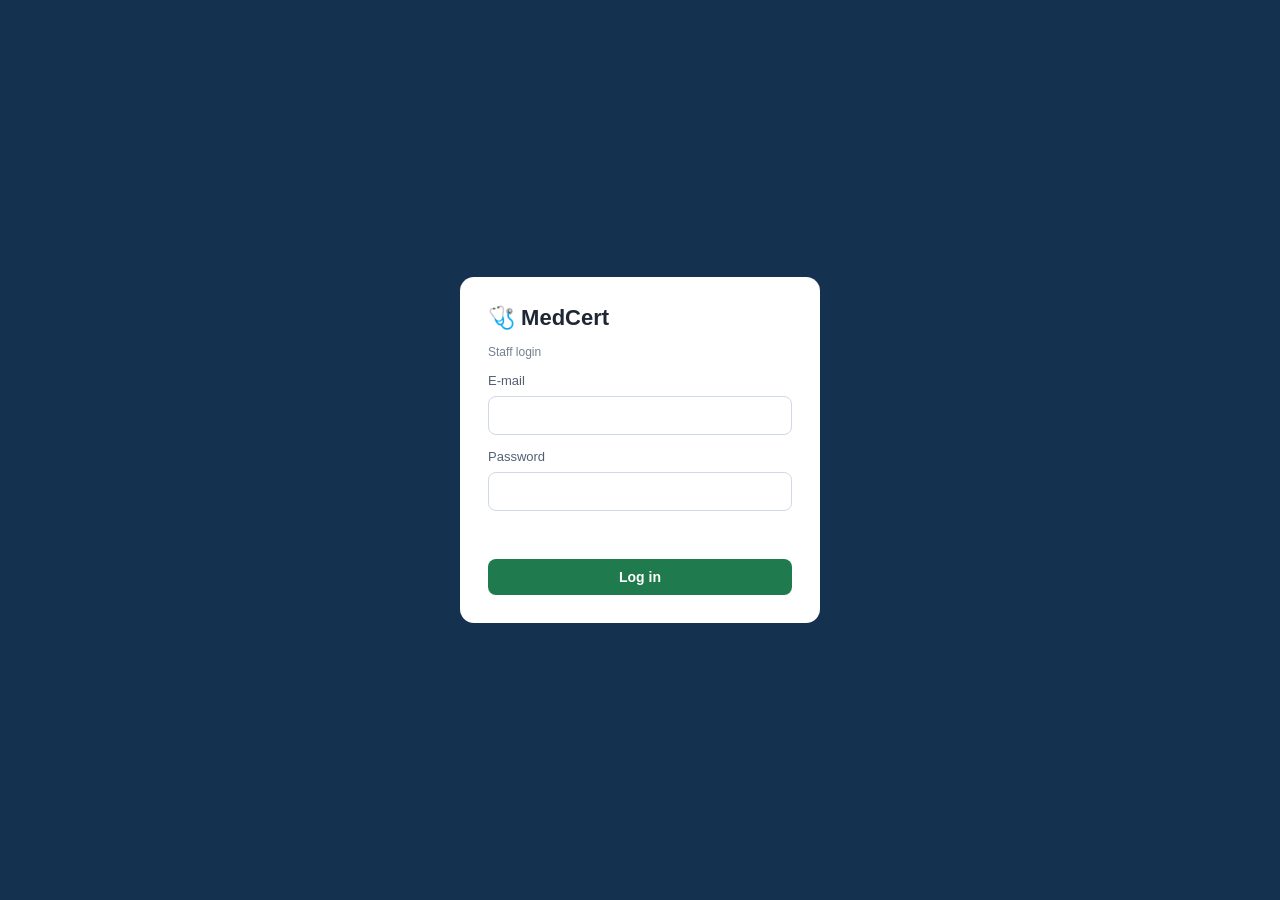
<file: index.html>
<!DOCTYPE html>
<html>
<head>
<meta charset="utf-8" />
<title>MedCert - Medical Certificate System</title>
<meta name="viewport" content="width=device-width, initial-scale=1" />
<link rel="stylesheet" href="style.css" />
</head>
<body>
  <div class="app">
    <nav class="sidebar">
      <div class="brand">🩺 MedCert</div>
      <button class="nav-btn active" data-tab="new">New Certificate</button>
      <button class="nav-btn" data-tab="history">History</button>
      <button class="nav-btn" data-tab="patients">Patients</button>
      <button class="nav-btn" data-tab="verify">Verify</button>
      <button class="nav-btn" data-tab="settings">Settings</button>
      <button class="nav-btn" data-tab="users" id="nav-users" style="display:none">Users</button>
      <div class="sidebar-user">
        <div id="user-email" class="user-email"></div>
        <button type="button" class="btn ghost" id="btn-chpw">Change password</button>
        <button type="button" class="btn ghost" id="btn-logout">Log out</button>
      </div>
    </nav>

    <main class="content">
      <!-- NEW CERTIFICATE -->
      <section id="tab-new" class="tab active">
        <div class="tab-title-row">
          <h1 id="new-cert-heading">New Medical Certificate</h1>
          <div id="editing-banner" class="editing-banner" style="display:none">
            Editing an existing certificate — saving will update it instead of creating a new one.
            <button type="button" class="btn ghost" id="btn-cancel-edit">Cancel Edit</button>
          </div>
        </div>

        <div class="split-layout">
          <form id="cert-form" class="grid-form split-form">
            <div class="field autocomplete-wrap">
              <label>Patient Name</label>
              <input type="text" id="f-name" autocomplete="off" required />
              <div id="patient-suggestions" class="suggestions"></div>
            </div>
            <div class="field small">
              <label>Age</label>
              <input type="text" id="f-age" />
            </div>
            <div class="field full">
              <label>Address</label>
              <select id="f-addr-mode">
                <option value="samal">Samal Island — Purok / Barangay / District</option>
                <option value="other">Not from Samal — free address (leave empty for a blank line to write on)</option>
              </select>
            </div>
            <div class="field small samal-only">
              <label>Purok</label>
              <input type="text" id="f-purok" />
            </div>
            <div class="field samal-only">
              <label>Barangay</label>
              <input type="text" id="f-barangay" />
            </div>
            <div class="field samal-only">
              <label>District</label>
              <input type="text" id="f-district" />
            </div>
            <div class="field full other-only" style="display:none">
              <label>Address (printed as one line; empty = blank space on the certificate)</label>
              <input type="text" id="f-address-other" placeholder="e.g. Purok 3, Brgy. Mintal, Davao City" />
            </div>
            <div class="field">
              <label>Date Examined</label>
              <input type="text" id="f-date-examined" placeholder="e.g. 09/29/2026" />
            </div>

            <div class="field full">
              <label>Diagnosis (printed as a paragraph)</label>
              <textarea id="f-diagnosis" rows="3"></textarea>
            </div>
            <div class="field full">
              <label>Remarks (printed as a paragraph)</label>
              <textarea id="f-remarks" rows="3"></textarea>
            </div>

            <div class="field small">
              <label>Issued Day</label>
              <input type="text" id="f-day" placeholder="10" />
            </div>
            <div class="field">
              <label>Issued Month</label>
              <input type="text" id="f-month" placeholder="September" />
            </div>
            <div class="field small">
              <label>Issued Year</label>
              <input type="text" id="f-year" placeholder="2026" />
            </div>
            <div class="field small">
              <label>Pronoun in closing</label>
              <select id="f-pronoun">
                <option value="her">her</option>
                <option value="his">his</option>
                <option value="their">their</option>
              </select>
            </div>

            <div class="field full">
              <label>Physician</label>
              <select id="f-physician"></select>
            </div>

            <div class="field full paper-field">
              <label>Paper to print on (this computer)</label>
              <select class="paper-select">
                <option value="letter">Letter (8.5 × 11 in)</option>
                <option value="a4">A4 (210 × 297 mm)</option>
                <option value="long">Long (8.5 × 13 in)</option>
              </select>
            </div>

            <div class="actions full">
              <button type="button" id="btn-preview" class="btn secondary">Print preview (no save)</button>
              <button type="submit" class="btn primary" id="btn-save-cert">Save &amp; Print</button>
              <button type="reset" class="btn ghost">Clear</button>
            </div>
          </form>

          <div class="split-preview">
            <div class="preview-label">Live Print Preview</div>
            <div class="preview-frame-wrap">
              <iframe id="cert-preview-frame" class="preview-frame"></iframe>
            </div>
          </div>
        </div>
      </section>

      <!-- HISTORY -->
      <section id="tab-history" class="tab">
        <h1>Certificate History</h1>
        <div class="history-bar">
          <input type="text" id="history-search" placeholder="Search by patient name..." class="search-box" />
          <label class="size-label">Print on
            <select class="paper-select">
              <option value="letter">Letter (8.5 × 11 in)</option>
                <option value="a4">A4 (210 × 297 mm)</option>
                <option value="long">Long (8.5 × 13 in)</option>
            </select>
          </label>
        </div>
        <table class="data-table">
          <thead>
            <tr><th>Certificate No.</th><th>Patient</th><th>Age</th><th>Date Examined</th><th>Issued</th><th>Status</th><th>Actions</th></tr>
          </thead>
          <tbody id="history-body"></tbody>
        </table>
      </section>

      <!-- PATIENTS -->
      <section id="tab-patients" class="tab">
        <h1>Patients</h1>
        <input type="text" id="patients-search" placeholder="Search patients..." class="search-box" />
        <table class="data-table">
          <thead>
            <tr><th>Name</th><th>Age</th><th>Purok</th><th>Barangay</th><th>District</th><th>Actions</th></tr>
          </thead>
          <tbody id="patients-body"></tbody>
        </table>
      </section>

      <!-- VERIFY -->
      <section id="tab-verify" class="tab">
        <h1>Verify a Certificate</h1>
        <p class="hint">When an employer calls to confirm a certificate, look it up here by the patient's name (or Certificate No.) and read the real record back to them. This never edits anything.</p>
        <div class="verify-search-row">
          <input type="text" id="verify-query" placeholder="Patient name or Certificate No. (e.g. IGACOS-BABAK-2026-000001)..." class="search-box" />
          <button type="button" class="btn primary" id="btn-verify-search">Search</button>
        </div>
        <div id="verify-results" class="verify-results"></div>

        <div class="verify-signature-box">
          <h2>How employers can check a certificate</h2>
          <p class="hint">Every printed certificate has a QR code. When an employer scans it with a phone, a live page opens and says <strong>GENUINE</strong> (or <strong>CANCELLED</strong>) with the patient name, dates and physician. If they call the center instead, search here by the patient's name and read the real record back. Use <strong>Cancel</strong> in History if a certificate was issued by mistake — its QR page will then show CANCELLED.</p>
        </div>
      </section>

      <!-- USERS (admin only) -->
      <section id="tab-users" class="tab">
        <h1>Users</h1>
        <p class="hint">Only the people listed here can log in. Give each person their e-mail and the temporary password you set; they can change it with the "Change password" button at the bottom left.</p>
        <table class="data-table">
          <thead><tr><th>E-mail</th><th>Role</th><th>Actions</th></tr></thead>
          <tbody id="users-body"></tbody>
        </table>
        <h2>Add a user</h2>
        <form id="user-form" class="grid-form">
          <div class="field">
            <label>E-mail</label>
            <input type="email" id="u-email" required autocomplete="off" />
          </div>
          <div class="field">
            <label>Temporary password (8+ characters)</label>
            <input type="text" id="u-password" required minlength="8" autocomplete="off" />
          </div>
          <div class="actions full">
            <button type="button" class="btn ghost" id="u-generate">Generate password</button>
            <button type="submit" class="btn primary">Add user</button>
          </div>
        </form>
      </section>

      <!-- SETTINGS -->
      <section id="tab-settings" class="tab">
        <h1>Clinic / Letterhead Settings</h1>

        <div class="split-layout">
          <div class="split-form">
            <form id="settings-form" class="grid-form" style="margin-top:20px">
              <div class="field full logo-row">
                <div class="logo-pick">
                  <label>Logo 1</label>
                  <img id="logo1-preview" class="logo-preview" />
                  <div>
                    <button type="button" class="btn ghost" id="btn-logo1">Choose Image</button>
                    <button type="button" class="btn ghost" id="btn-logo1-clear">Remove</button>
                  </div>
                  <label class="size-label">Height (px)
                    <input type="number" id="s-logo1Size" min="20" max="200" style="width:70px" />
                  </label>
                </div>
                <div class="logo-pick">
                  <label>Logo 2</label>
                  <img id="logo2-preview" class="logo-preview" />
                  <div>
                    <button type="button" class="btn ghost" id="btn-logo2">Choose Image</button>
                    <button type="button" class="btn ghost" id="btn-logo2-clear">Remove</button>
                  </div>
                  <label class="size-label">Height (px)
                    <input type="number" id="s-logo2Size" min="20" max="200" style="width:70px" />
                  </label>
                </div>
                <div class="logo-pick">
                  <label>Logo 3</label>
                  <img id="logo3-preview" class="logo-preview" />
                  <div>
                    <button type="button" class="btn ghost" id="btn-logo3">Choose Image</button>
                    <button type="button" class="btn ghost" id="btn-logo3-clear">Remove</button>
                  </div>
                  <label class="size-label">Height (px)
                    <input type="number" id="s-logo3Size" min="20" max="200" style="width:70px" />
                  </label>
                </div>
              </div>
              <p class="hint full" style="margin-top:-6px">Logos print in a row at the top left, in this order, with the title text to their right. Leave a logo empty to skip it.</p>

              <div class="field full">
                <label>Organization Name (large title)</label>
                <input type="text" id="s-orgName" />
              </div>
              <div class="field full">
                <label>Subtitle (e.g. Province line)</label>
                <input type="text" id="s-orgSubtitle" />
              </div>
              <div class="field full">
                <label>Office Line (right-aligned, e.g. "Office of the ...")</label>
                <input type="text" id="s-officeLine" />
              </div>
              <div class="field full">
                <label>City/Province (used in certificate body text)</label>
                <input type="text" id="s-cityProvince" />
              </div>
              <div class="field full">
                <label>Closing Venue Line (e.g. "Babak Super Health Center of Island Garden City of Samal")</label>
                <input type="text" id="s-closingVenue" />
              </div>

              <div class="field full">
                <label>Footer Address Line</label>
                <input type="text" id="s-footerAddress" />
              </div>
              <div class="field full">
                <label>Footer Email (optional)</label>
                <input type="text" id="s-footerEmail" />
              </div>
              <div class="field full">
                <label>Footer Tagline</label>
                <input type="text" id="s-footerTagline" />
              </div>

              <div class="field full">
                <label>Default paper size</label>
                <select id="s-paperSize">
                <option value="letter">Letter (8.5 × 11 in)</option>
                <option value="a4">A4 (210 × 297 mm)</option>
                <option value="long">Long (8.5 × 13 in)</option>
                </select>
                <p class="hint">Each computer can also pick a paper size on the New Certificate and History screens.</p>
              </div>

              <div class="field full">
                <label>Certificate No. Prefix (for official control numbers, e.g. IGACOS-BABAK-2026-000001)</label>
                <input type="text" id="s-controlPrefix" />
              </div>

              <div class="field full checkbox-field">
                <label><input type="checkbox" id="s-qrEnabled" /> Add a verification QR code to printed certificates</label>
                <p class="hint">Scanning the QR opens a live "verified" page showing the patient name, dates and physician — but never the age, address, diagnosis or remarks. The Certificate No. is not printed on the paper; it is only reachable through the QR and the Verify tab.</p>
              </div>

              <div class="actions full">
                <button type="submit" class="btn primary">Save Settings</button>
              </div>
            </form>

            <div class="physicians-box">
              <h2>Physicians</h2>
              <table class="data-table">
                <thead><tr><th>Name</th><th>Title</th><th>License No.</th><th>PTR No.</th><th>Actions</th></tr></thead>
                <tbody id="physicians-body"></tbody>
              </table>
              <form id="physician-form" class="grid-form physician-form">
                <div class="field">
                  <label>Name</label>
                  <input type="text" id="p-name" required />
                </div>
                <div class="field">
                  <label>Title</label>
                  <input type="text" id="p-title" placeholder="Rural Health Physician" />
                </div>
                <div class="field small">
                  <label>License No.</label>
                  <input type="text" id="p-license" />
                </div>
                <div class="field small">
                  <label>PTR No.</label>
                  <input type="text" id="p-ptr" />
                </div>
                <div class="actions full">
                  <button type="submit" class="btn primary" id="btn-save-physician">Add Physician</button>
                  <button type="button" class="btn ghost" id="btn-cancel-physician-edit" style="display:none">Cancel</button>
                </div>
              </form>
            </div>
          </div>

          <div class="split-preview">
            <div class="preview-label">Live Preview (sample data)</div>
            <div class="preview-frame-wrap">
              <iframe id="settings-preview-frame" class="preview-frame"></iframe>
            </div>
          </div>
        </div>
      </section>
    </main>
  </div>

  <!-- LOGIN -->
  <div id="login-overlay" class="login-overlay" style="display:none">
    <form id="login-form" class="login-box">
      <div class="login-brand">🩺 MedCert</div>
      <p class="hint" id="login-note">Staff login</p>
      <label>E-mail</label>
      <input type="email" id="login-email" autocomplete="username" required />
      <label>Password</label>
      <input type="password" id="login-password" autocomplete="current-password" required />
      <div id="login-error" class="login-error"></div>
      <button type="submit" class="btn primary" id="login-submit">Log in</button>
    </form>
  </div>

  <!-- CUSTOM MODAL (in-page dialogs used instead of alert/confirm) -->
  <div id="modal-overlay" class="modal-overlay" style="display:none">
    <div class="modal-box">
      <div id="modal-message" class="modal-message"></div>
      <div class="modal-actions" id="modal-actions"></div>
    </div>
  </div>

  <script src="config.js"></script>
  <script src="vendor/supabase.js"></script>
  <script src="vendor/qrcode.js"></script>
  <script src="certificate-template.js"></script>
  <script src="web-api.js"></script>
  <script src="app.js"></script>
</body>
</html>
</file>
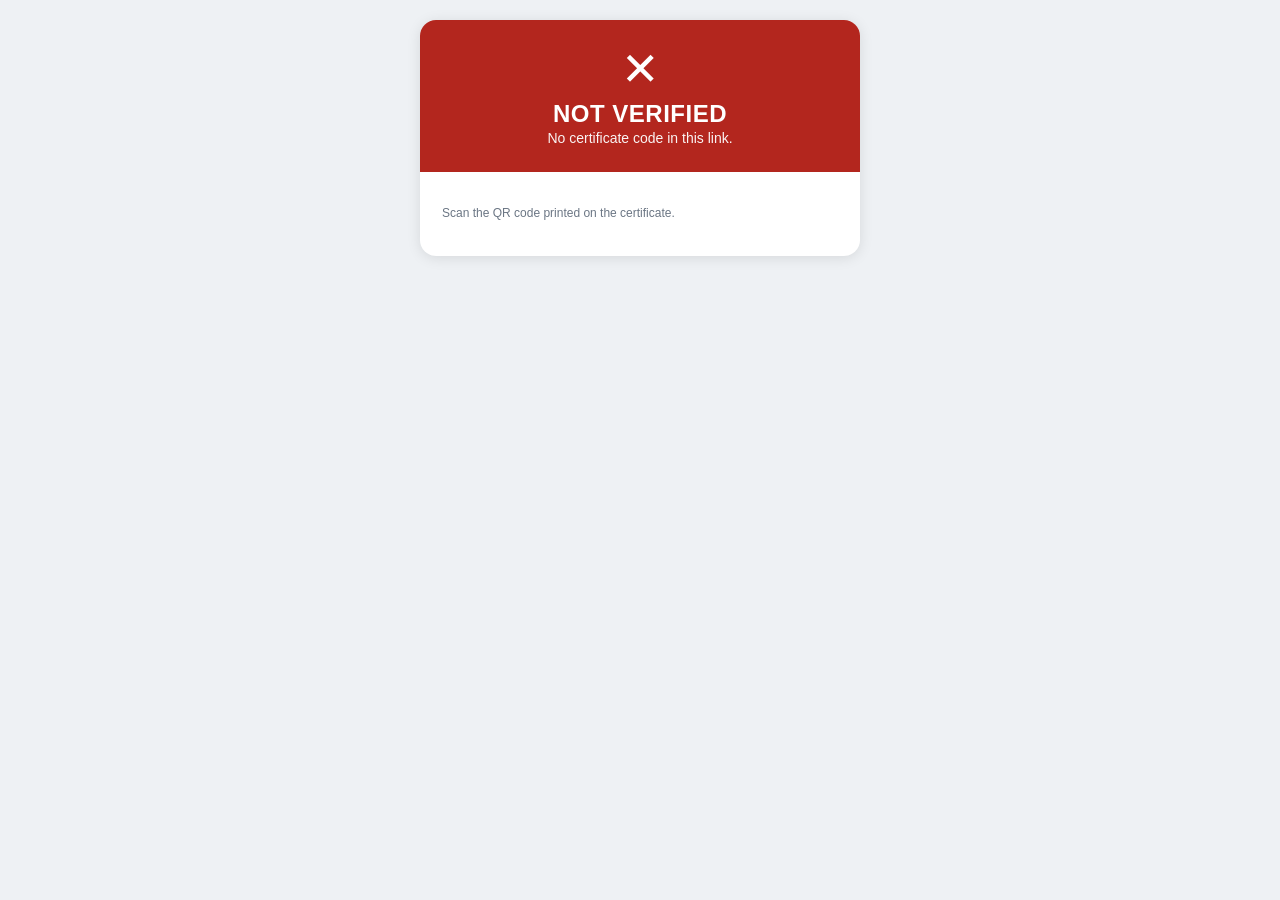
<file: verify.html>
<!DOCTYPE html>
<html lang="en">
<head>
<meta charset="utf-8" />
<meta name="viewport" content="width=device-width, initial-scale=1" />
<meta name="robots" content="noindex, nofollow" />
<title>Verify Medical Certificate</title>
<style>
  * { box-sizing: border-box; }
  body { margin: 0; font-family: -apple-system, Segoe UI, Roboto, Arial, sans-serif; background: #eef1f4; color: #1e2733;
         min-height: 100vh; display: flex; align-items: flex-start; justify-content: center; padding: 20px 14px; }
  .card { background: #fff; width: 100%; max-width: 440px; border-radius: 16px; box-shadow: 0 2px 14px rgba(0,0,0,.1); overflow: hidden; }
  .banner { padding: 26px 20px; text-align: center; color: #fff; }
  .banner .icon { font-size: 46px; line-height: 1; }
  .banner h1 { margin: 8px 0 2px; font-size: 24px; letter-spacing: .5px; }
  .banner p { margin: 0; font-size: 14px; opacity: .95; }
  .ok { background: #1f7a4d; } .bad { background: #b3261e; } .wait { background: #536074; }
  .body { padding: 18px 22px 22px; }
  .row { padding: 10px 0; border-bottom: 1px solid #edf0f3; }
  .row:last-of-type { border-bottom: none; }
  .label { font-size: 12px; color: #6b7684; text-transform: uppercase; letter-spacing: .6px; }
  .value { font-size: 17px; font-weight: 600; margin-top: 2px; word-wrap: break-word; }
  .note { font-size: 12px; color: #6b7684; margin-top: 14px; line-height: 1.5; }
</style>
</head>
<body>
  <div class="card">
    <div id="banner" class="banner wait"><div class="icon">…</div><h1>Checking</h1><p>Please wait</p></div>
    <div id="body" class="body"></div>
  </div>

  <script src="config.js"></script>
  <script src="vendor/supabase.js"></script>
  <script>
    (function () {
      const banner = document.getElementById('banner');
      const body = document.getElementById('body');
      const esc = (s) => String(s == null ? '' : s).replace(/[&<>"']/g, c => ({ '&': '&amp;', '<': '&lt;', '>': '&gt;', '"': '&quot;', "'": '&#39;' }[c]));

      function show(kind, icon, title, sub, html) {
        banner.className = 'banner ' + kind;
        banner.innerHTML = '<div class="icon">' + icon + '</div><h1>' + title + '</h1><p>' + sub + '</p>';
        body.innerHTML = html || '';
      }
      const row = (label, value) => value ? '<div class="row"><div class="label">' + label + '</div><div class="value">' + esc(value) + '</div></div>' : '';

      async function run() {
        const token = new URLSearchParams(location.search).get('t');
        const cfg = window.MEDCERT_CONFIG || {};
        if (!token) return show('bad', '✕', 'NOT VERIFIED', 'No certificate code in this link.', '<p class="note">Scan the QR code printed on the certificate.</p>');
        if (!cfg.SUPABASE_URL || /YOUR-PROJECT-ID/.test(cfg.SUPABASE_URL)) return show('wait', '!', 'Not set up', 'The verification service is not configured yet.');

        const sb = window.supabase.createClient(cfg.SUPABASE_URL, cfg.SUPABASE_ANON_KEY);
        const { data, error } = await sb.rpc('verify_certificate', { p_token: token });
        if (error) return show('wait', '!', 'Cannot check right now', 'Please check your internet connection and try again.');

        if (!data || !data.found) {
          return show('bad', '✕', 'NOT FOUND', 'This certificate is not in our records.',
            '<p class="note">Do not accept this certificate as genuine. Contact the issuing health center to confirm.</p>');
        }
        const issued = [data.issued_month, data.issued_day ? data.issued_day + ',' : '', data.issued_year].filter(Boolean).join(' ');
        const details =
          row('Certificate No.', data.control_number) +
          row('Patient', data.patient_name) +
          row('Date examined', data.date_examined) +
          row('Date issued', issued) +
          row('Physician', [data.physician, data.physician_title].filter(Boolean).join(' — ')) +
          row('License No.', data.license) +
          row('Issued by', [data.issuer, data.office].filter(Boolean).join(' — '));
        const note = '<p class="note">Compare these details with the printed certificate. Medical information (diagnosis, remarks, address) is never shown on this page.</p>';

        if (data.status === 'cancelled') {
          return show('bad', '✕', 'CANCELLED', 'This certificate was cancelled by the issuer.', details + note);
        }
        show('ok', '✓', 'GENUINE', 'This certificate is in our records.', details + note);
      }
      run().catch(() => show('wait', '!', 'Cannot check right now', 'Something went wrong. Please try again.'));
    })();
  </script>
</body>
</html>
</file>
<file: style.css>
* { box-sizing: border-box; }
body {
  margin: 0;
  font-family: -apple-system, Segoe UI, Roboto, Arial, sans-serif;
  background: #f4f6f8;
  color: #1e2733;
}
.app { display: flex; height: 100vh; }

.sidebar {
  width: 220px;
  background: #14314f;
  color: #fff;
  display: flex;
  flex-direction: column;
  padding: 20px 12px;
}
.brand { font-size: 18px; font-weight: 700; margin-bottom: 24px; padding-left: 8px; }
.nav-btn {
  background: transparent;
  border: none;
  color: #cdd8e4;
  text-align: left;
  padding: 12px 14px;
  border-radius: 8px;
  font-size: 14px;
  cursor: pointer;
  margin-bottom: 4px;
}
.nav-btn:hover { background: rgba(255,255,255,0.08); }
.nav-btn.active { background: #1f7a4d; color: #fff; font-weight: 600; }

.content { flex: 1; padding: 32px 40px; overflow-y: auto; }
.tab { display: none; }
.tab.active { display: block; }
h1 { font-size: 22px; margin-bottom: 20px; }

.tab-title-row { display: flex; align-items: center; gap: 16px; flex-wrap: wrap; }
.editing-banner {
  background: #fff4d6; border: 1px solid #e8c46a; color: #6b5300;
  padding: 8px 14px; border-radius: 8px; font-size: 13px;
  display: flex; align-items: center; gap: 12px; margin-bottom: 16px;
}

/* ---------- Split layout: form + live preview ---------- */
.split-layout { display: flex; gap: 20px; align-items: flex-start; }
.split-form { flex: 1.3; min-width: 0; }
.split-preview { flex: 1; min-width: 320px; position: sticky; top: 0; }
.preview-label { font-size: 12px; font-weight: 700; color: #536074; margin-bottom: 8px; }
.preview-frame-wrap {
  background: #dfe4ea; border-radius: 10px; padding: 12px; overflow: hidden;
  box-shadow: 0 1px 4px rgba(0,0,0,0.08);
}
.preview-frame {
  width: 100%; height: 520px; border: 1px solid #c7cfd8; border-radius: 6px; background: #fff;
}

.grid-form {
  display: grid;
  grid-template-columns: repeat(4, minmax(0, 1fr));
  gap: 16px;
  background: #fff;
  padding: 24px;
  border-radius: 12px;
  box-shadow: 0 1px 4px rgba(0,0,0,0.08);
}
.field { display: flex; flex-direction: column; gap: 6px; }
.field.small { grid-column: span 1; }
.field.full { grid-column: 1 / -1; }
.field label { font-size: 12px; font-weight: 600; color: #536074; }
.field input, .field select, .field textarea {
  min-width: 0; max-width: 100%;
  padding: 9px 10px;
  border: 1px solid #cfd8e3;
  border-radius: 8px;
  font-size: 14px;
  font-family: inherit;
}
.field textarea { resize: vertical; }
.checkbox-field label { font-size: 14px; font-weight: 500; color: #1e2733; display: flex; align-items: center; gap: 8px; }
.checkbox-field input[type="checkbox"] { width: 16px; height: 16px; }

.actions { display: flex; gap: 10px; margin-top: 8px; flex-wrap: wrap; }
.btn { padding: 10px 18px; border-radius: 8px; border: none; font-size: 14px; cursor: pointer; font-weight: 600; }
.btn.primary { background: #1f7a4d; color: #fff; }
.btn.secondary { background: #1a4d7a; color: #fff; }
.btn.ghost { background: #eef1f5; color: #33404d; }
.btn:hover { filter: brightness(1.08); }

.autocomplete-wrap { position: relative; grid-column: span 2; }
.suggestions {
  position: absolute; top: 100%; left: 0; right: 0; z-index: 5;
  background: #fff; border: 1px solid #d7dde4; border-radius: 8px;
  max-height: 180px; overflow-y: auto; display: none;
}
.suggestions.show { display: block; }
.suggestions div { padding: 8px 10px; cursor: pointer; font-size: 13px; }
.suggestions div:hover { background: #f0f4f8; }

.search-box {
  padding: 10px 12px; border: 1px solid #cfd8e3; border-radius: 8px;
  width: 320px; margin-bottom: 14px; font-size: 14px;
}

.data-table { width: 100%; border-collapse: collapse; background: #fff; border-radius: 10px; overflow: hidden; }
.data-table th, .data-table td { padding: 10px 12px; border-bottom: 1px solid #eef1f5; text-align: left; font-size: 13px; }
.data-table th { background: #f0f3f7; font-weight: 700; color: #47536480; }
.data-table td .btn { padding: 6px 10px; font-size: 12px; margin-right: 6px; }

.logo-row { display: flex; gap: 28px; flex-wrap: wrap; }
.logo-pick { display: flex; flex-direction: column; gap: 8px; align-items: flex-start; }
.logo-preview {
  width: 90px; height: 90px; object-fit: contain;
  border: 1px dashed #cfd8e3; border-radius: 8px; background: #fafbfc;
}
.size-label { font-size: 12px; color: #536074; display: flex; align-items: center; gap: 6px; }
.size-label input { padding: 5px 6px; border: 1px solid #cfd8e3; border-radius: 6px; }

.folder-pick-row { display: flex; gap: 8px; align-items: center; }
.folder-pick-row input {
  flex: 1; padding: 9px 10px; border: 1px solid #cfd8e3; border-radius: 8px;
  font-size: 13px; color: #536074; background: #f8fafb;
}

/* ---------- Template mode ---------- */
.template-mode-box {
  background: #fff; padding: 20px 24px; border-radius: 12px;
  box-shadow: 0 1px 4px rgba(0,0,0,0.08); margin-bottom: 16px;
}
.mode-label { font-size: 12px; font-weight: 700; color: #536074; display: block; margin-bottom: 10px; }
.mode-choice { display: flex; flex-direction: column; gap: 10px; font-size: 14px; }
.mode-choice label { display: flex; align-items: center; gap: 8px; cursor: pointer; }

.custom-template-box {
  background: #fff; padding: 20px 24px; border-radius: 12px;
  box-shadow: 0 1px 4px rgba(0,0,0,0.08); margin-bottom: 16px;
}
.template-preview {
  max-width: 100%; max-height: 300px; display: block;
  border: 1px solid #d7dde4; border-radius: 8px; margin-bottom: 10px;
}
.hint { font-size: 12px; color: #74808f; margin: 6px 0 0; }

/* ---------- Physicians ---------- */
.physicians-box {
  background: #fff; padding: 24px; border-radius: 12px;
  box-shadow: 0 1px 4px rgba(0,0,0,0.08); margin-top: 20px;
}
.physicians-box h2 { font-size: 16px; margin: 0 0 12px; }
.physician-form { margin-top: 14px; box-shadow: none; padding: 0; background: transparent; }

/* ---------- Field position editor ---------- */
.editor-overlay {
  position: fixed; inset: 0; background: rgba(15,20,28,0.6);
  display: flex; align-items: center; justify-content: center; z-index: 100;
}
.editor-panel {
  background: #fff; border-radius: 12px; width: 92vw; height: 88vh;
  display: flex; flex-direction: column; padding: 20px; gap: 12px;
}
.editor-header { display: flex; justify-content: space-between; align-items: center; }
.editor-header h2 { margin: 0; font-size: 18px; }
.editor-body { flex: 1; display: flex; gap: 16px; overflow: hidden; }
.editor-fields {
  width: 220px; overflow-y: auto; border-right: 1px solid #eef1f5; padding-right: 12px;
  display: flex; flex-direction: column; gap: 6px;
}
.editor-field-btn {
  text-align: left; padding: 8px 10px; border-radius: 8px; border: 1px solid #e0e5eb;
  background: #f8fafb; cursor: pointer; font-size: 13px;
}
.editor-field-btn.active { background: #1a4d7a; color: #fff; border-color: #1a4d7a; }
.editor-field-btn.placed::after { content: " ✓"; color: #1f7a4d; }
.editor-field-btn.active.placed::after { color: #9be3b8; }
.editor-canvas-wrap { flex: 1; overflow: auto; display: flex; justify-content: center; background: #f4f6f8; border-radius: 8px; }
.editor-canvas { position: relative; display: inline-block; cursor: crosshair; }
.editor-canvas img { display: block; max-width: 100%; height: auto; }
.editor-side-controls { width: 180px; padding-left: 12px; border-left: 1px solid #eef1f5; }
.editor-side-controls label { font-size: 12px; font-weight: 600; color: #536074; display: flex; flex-direction: column; gap: 6px; }
.field-marker {
  position: absolute; transform: translate(-2px, -2px);
  background: rgba(31,122,77,0.85); color: #fff; font-size: 10px;
  padding: 2px 5px; border-radius: 4px; white-space: nowrap; cursor: move;
  border: 1px solid #fff; box-sizing: content-box;
}
.field-marker .marker-box {
  position: absolute; top: 100%; left: 0; height: 14px;
  border: 1px dashed rgba(31,122,77,0.85); pointer-events: none;
}
.editor-footer { display: flex; justify-content: space-between; align-items: center; border-top: 1px solid #eef1f5; padding-top: 12px; }

/* ---------- Verify tab ---------- */
.verify-search-row { display: flex; gap: 10px; align-items: flex-start; }
.verify-search-row .search-box { flex: 1; max-width: 480px; }
.verify-results { margin-top: 16px; display: flex; flex-direction: column; gap: 10px; }
.verify-card {
  background: #fff; padding: 16px 18px; border-radius: 10px;
  box-shadow: 0 1px 4px rgba(0,0,0,0.08); font-size: 14px;
}
.verify-card-row { padding: 2px 0; }
.verify-card-row code { background: #f0f3f7; padding: 2px 6px; border-radius: 4px; }
.verify-signature-box {
  background: #fff; padding: 20px 24px; border-radius: 12px;
  box-shadow: 0 1px 4px rgba(0,0,0,0.08); margin-top: 28px; max-width: 700px;
}
.verify-signature-box h2 { font-size: 16px; margin: 0 0 6px; }
.verify-sig-row { display: flex; gap: 10px; margin-top: 10px; flex-wrap: wrap; }
.verify-sig-row .search-box { margin-bottom: 0; width: 220px; }
.verify-good { color: #1f7a4d; font-weight: 600; }
.verify-bad { color: #b3261e; font-weight: 600; }

/* ---------- Custom modal (replaces alert/confirm) ---------- */
.modal-overlay {
  position: fixed; inset: 0; background: rgba(15,20,28,0.55);
  display: flex; align-items: center; justify-content: center; z-index: 200;
}
.modal-box {
  background: #fff; border-radius: 12px; padding: 24px; width: 380px;
  max-width: 90vw; box-shadow: 0 8px 30px rgba(0,0,0,0.25);
}
.modal-message { font-size: 14px; color: #1e2733; white-space: pre-line; margin-bottom: 18px; line-height: 1.5; }
.modal-actions { display: flex; justify-content: flex-end; gap: 10px; }

/* ---------- Online version additions ---------- */
.sidebar-user { margin-top: auto; padding: 12px 8px 0; border-top: 1px solid rgba(255,255,255,0.15); }
.user-email { font-size: 12px; color: #cdd8e4; word-break: break-all; margin-bottom: 8px; }
.sidebar-user .btn.ghost { background: transparent; color: #fff; border: 1px solid rgba(255,255,255,0.45); width: 100%; }
.sidebar-user .btn.ghost:hover { background: rgba(255,255,255,0.12); }

.badge { display: inline-block; padding: 2px 8px; border-radius: 10px; font-size: 12px; font-weight: 600; }
.badge.good { background: #e3f4ea; color: #1f7a4d; }
.badge.bad { background: #fde7e5; color: #b3261e; }
.row-cancelled td { color: #8a929c; text-decoration: line-through; }
.row-cancelled td:last-child, .row-cancelled td:nth-last-child(2) { text-decoration: none; }

.login-overlay {
  position: fixed; inset: 0; background: #14314f; z-index: 1000;
  display: flex; align-items: center; justify-content: center; padding: 16px;
}
.login-box {
  background: #fff; border-radius: 14px; padding: 28px; width: 100%; max-width: 360px;
  display: flex; flex-direction: column; gap: 8px;
}
.login-brand { font-size: 22px; font-weight: 700; }
.login-box label { font-size: 13px; color: #536074; margin-top: 6px; }
.login-box input { padding: 10px; border: 1px solid #cfd8e3; border-radius: 8px; font-size: 15px; }
.login-box .btn { margin-top: 14px; }
.login-error { color: #b3261e; font-size: 13px; min-height: 18px; }

/* phones / narrow windows */
@media (max-width: 900px) {
  .app { flex-direction: column; height: auto; min-height: 100vh; }
  .sidebar { width: 100%; flex-direction: row; flex-wrap: wrap; align-items: center; padding: 10px; gap: 4px; }
  .brand { margin: 0 12px 0 0; }
  .nav-btn { margin: 0; padding: 8px 10px; }
  .sidebar-user { margin: 0 0 0 auto; padding: 0; border: none; display: flex; align-items: center; gap: 8px; }
  .user-email { display: none; }
  .sidebar-user .btn.ghost { width: auto; }
  .content { padding: 16px; }
  .split-layout { flex-direction: column; }
  .data-table { display: block; overflow-x: auto; }
  .grid-form { grid-template-columns: minmax(0, 1fr) !important; padding: 16px; }
  .grid-form .field, .grid-form .field.small, .grid-form .field.full { grid-column: 1 / -1 !important; }
  .field input, .field select, .field textarea { min-width: 0; max-width: 100%; }
  .split-form, .split-preview { width: 100%; min-width: 0; flex: none; position: static; }
  .logo-row { flex-direction: column; }
}

.history-bar { display: flex; gap: 16px; align-items: center; flex-wrap: wrap; }
.history-bar .search-box { flex: 1; min-width: 220px; }
.paper-select { padding: 8px 10px; border: 1px solid #cfd8e3; border-radius: 8px; font-size: 14px; background: #fff; }
</file>
